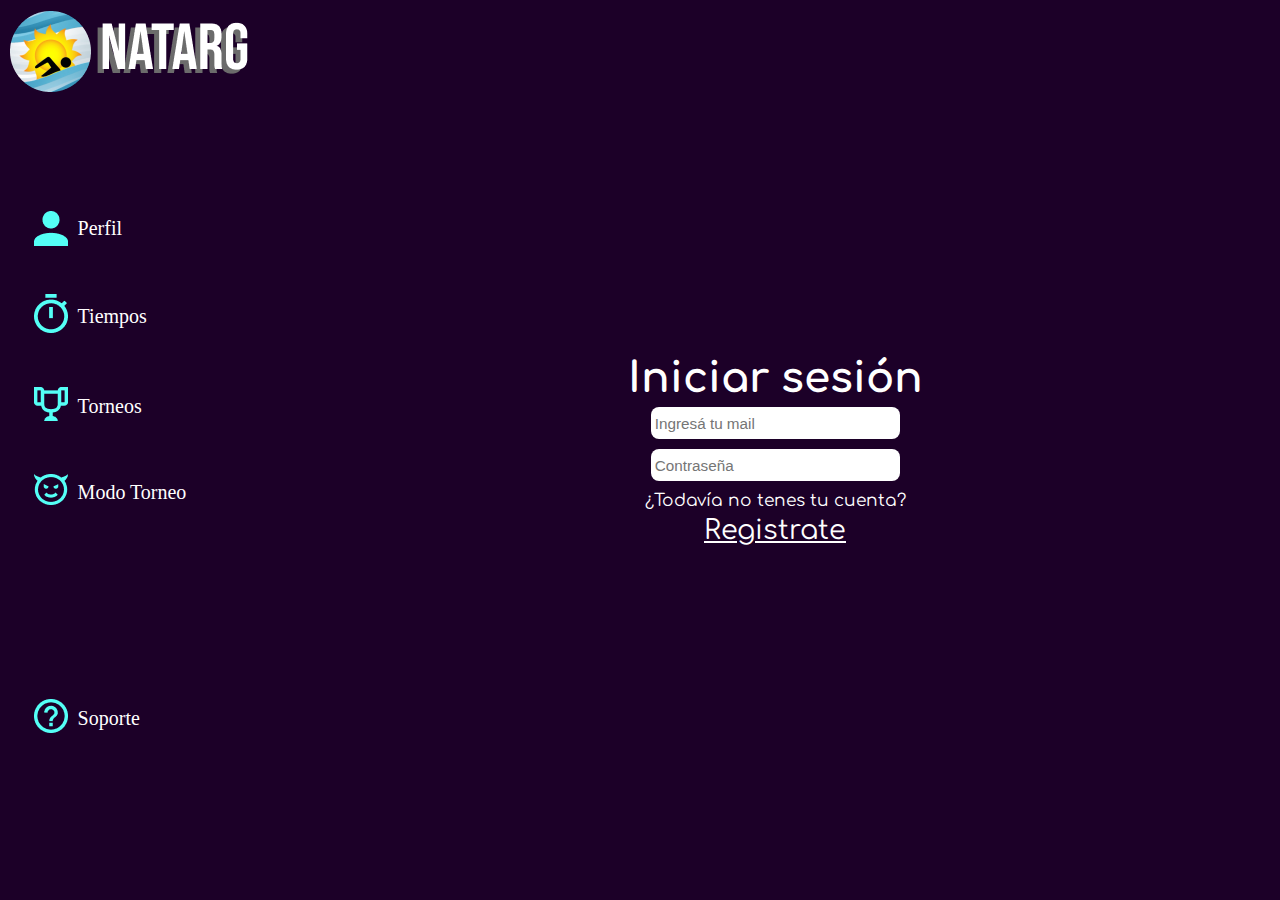
<file: index.html>
<!DOCTYPE html>
<html lang="es">

<head>
    <meta charset="UTF-8">
    <meta name="viewport" content="width=device-width, initial-scale=1.0">
    <meta name="keywords" content="FENABA, resultados natación, torneo natación, resultados, natación argentina">
    <meta name="description" content="Mira los resultados de tus torneos de natación y conoce otras funciones">
    <meta name="copyright" content="oiqasde">
    <meta property="og:title" content="INICIO - NATARG">
    <meta property="og:site_name" content="NATARG">
    <meta property="og:url" content="URL_DE_TU_SITIO">
    <meta property="og:description" content="Mira los resultados de tus torneos de natación">
    <meta property="og:type" content="website">
    <meta property="og:image" content="">
    <title>INICIO - NATARG</title>
    <link rel="shortcut icon" href="./icono.ico" type="image/x-icon">
    <link rel="preconnect" href="https://fonts.googleapis.com">
    <link rel="preconnect" href="https://fonts.gstatic.com" crossorigin>
    <link href="https://fonts.googleapis.com/css2?family=Comfortaa&display=swap" rel="stylesheet">
    <link rel="stylesheet" href="./css/style.css">
</head>

<body>
    <div class="grid-index">
    <div class="logo-nombre">
            <img class="clase-logo" src="./assets/img/Logo.png" alt="Logo">
            <img class="clase-nombre" src="./assets/img/Natargg.png" alt="Nombre">
    </div>
    <header> 
        <div class="barra-de-tareas">
            <nav>
                <ul>
                    <li class="nav-perfil">
                        <img src="./assets/img/PerfilVTR.png" alt="">
                        <a class="nav-text" href="#">Perfil</a>
                    </li>
                    <li class="nav-box">
                        <a href="./pages/tiempos.html">
                            <img src="./assets/img/TiemposVTR.png" alt="">
                        </a>
                        <a class="nav-text" href="./pages/tiempos.html">Tiempos</a>
                    </li>
                    <li class="nav-box">
                        <a href="./pages/torneos.html">
                            <img src="./assets/img/TorneosVTR.png" alt="">
                        </a>
                        <a class="nav-text" href="./pages/torneos.html">Torneos</a>
                    </li>
                    <li class="nav-box">
                        <a href="./pages/modo_torneo.html">
                            <img src="./assets/img/ModoVTR.png" alt="">
                        </a>
                        <a class="nav-text" href="./pages/modo_torneo.html">Modo Torneo</a>
                    </li>
                    <li class="nav-soporte">
                        <a href="./pages/soporte.html">
                            <img src="./assets/img/SoporteVTR.png" alt="">
                        </a>
                        <a class="nav-text" href="./pages/soporte.html">Soporte</a>
                    </li>
                </ul>
            </nav>
        </div>
    </header>
        <main class="inicio-de-sesión">
            <h1>Iniciar sesión</h1>
            <label for="email"></label>
            <input type="email" id="E-Mail" placeholder=" Ingresá tu mail">
            <label for="password"></label>
            <input type="password" id="contraseña" placeholder=" Contraseña" required>
            <p>¿Todavía no tenes tu cuenta?</p>
            <a href="./pages/registro.html">Registrate</a>
        </main>
    </div>
</body>
</html>
</file>
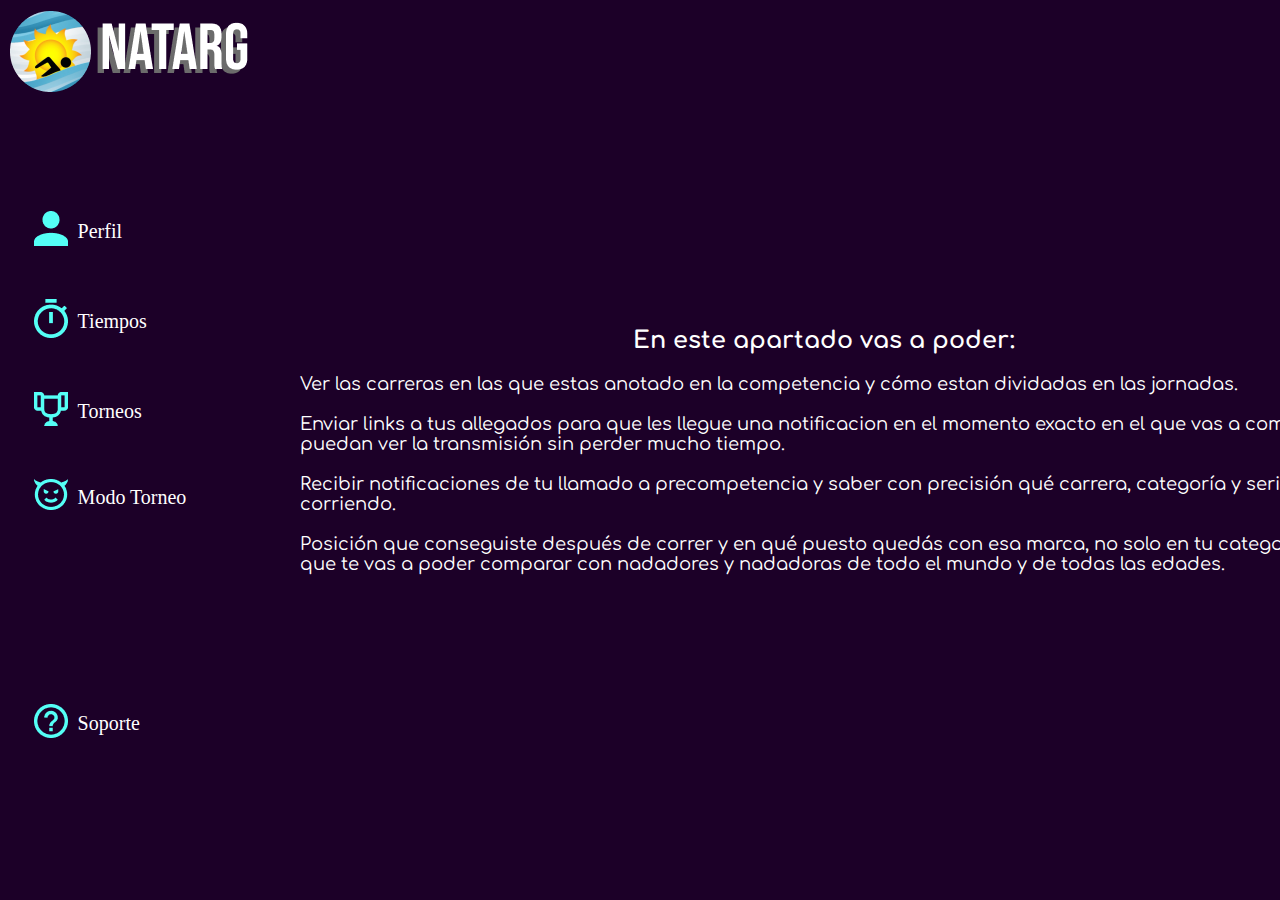
<file: pages/modo_torneo.html>
<!DOCTYPE html>
<html lang="es">

<head>
    <meta charset="UTF-8">
    <meta name="viewport" content="width=device-width, initial-scale=1.0">
    <title>Modo Torneo - NATARG</title>
    <link rel="stylesheet" href="../css/style.css">
</head>

<body>
    <div class="grid-modo">
    <div class="logo-nombre">
            <img class="clase-logo" src="../assets/img/Logo.png" alt="Logo">
            <img class="clase-nombre" src="../assets/img/Natargg.png" alt="Nombre">
    </div>
    <header> 
        <div class="barra-de-tareas">
            <nav>
                <ul>
                    <li class="nav-perfil">
                        <a href="../index.html">
                            <img src="../assets/img/PerfilVTR.png" alt="">
                        </a>
                            <a class="nav-text" href="../index.html">Perfil</a>
                    </li>
                    <li class="nav-box">
                        <a href="../pages/tiempos.html">
                            <img src="../assets/img/TiemposVTR.png" alt="">
                        </a>
                        <a class="nav-text" href="../pages/tiempos.html">Tiempos</a>
                    </li>
                    <li class="nav-box">
                        <a href="../pages/torneos.html">
                            <img src="../assets/img/TorneosVTR.png" alt="">
                        </a>
                        <a class="nav-text" href="../pages/torneos.html">Torneos</a>
                    </li>
                    <li class="nav-box">
                        <a href="../pages/modo_torneo.html">
                            <img src="../assets/img/ModoVTR.png" alt="">
                        </a>
                        <a class="nav-text" href="../pages/modo_torneo.html">Modo Torneo</a>
                    </li>
                    <li class="nav-soporte">
                        <a href="../pages/soporte.html">
                            <img src="../assets/img/SoporteVTR.png" alt="">
                        </a>
                        <a class="nav-text" href="../pages/soporte.html">Soporte</a>
                    </li>
                </ul>
            </nav>
        </div>
    </header>
    <main class="main-modo">
        <h2>En este apartado vas a poder:</h2>
        <br>
        <p>Ver las  carreras en las que estas anotado en la competencia y cómo estan dividadas en las jornadas.</p>
        <br>
        <p>Enviar links a tus allegados para que les llegue una notificacion en el momento exacto en el que vas a competir y asi puedan ver la transmisión sin perder mucho tiempo.</p>
        <br>
        <p>Recibir notificaciones de tu llamado a precompetencia y saber con precisión qué carrera, categoría y serie se están corriendo.</p>
        <br>
        <p> Posición que conseguiste después de correr y en qué puesto quedás con esa marca, no solo en tu categoría sino que te vas a poder comparar con nadadores y nadadoras de todo el mundo y de todas las edades.</p>
    </main>
</body>
</div>
</html>
</file>
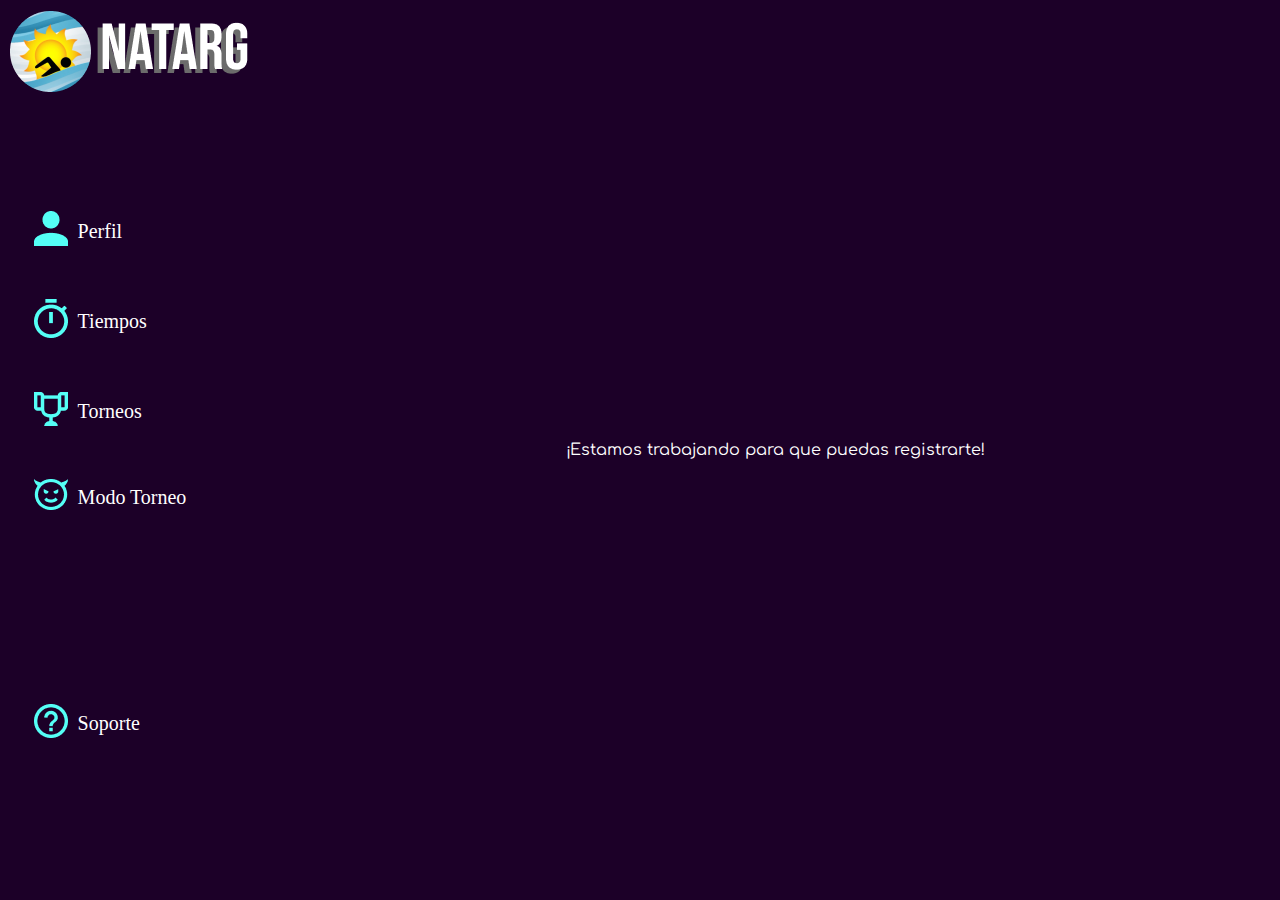
<file: pages/registro.html>
<!DOCTYPE html>
<html lang="en">

<head>
    <meta charset="UTF-8">
    <meta name="viewport" content="width=device-width, initial-scale=1.0">
    <title>Registro - NATARG</title>
    <link rel="stylesheet" href="../css/style.css">
</head>

<body>
    <div class="grid-registro">
    <div class="logo-nombre">
            <img class="clase-logo" src="../assets/img/Logo.png" alt="Logo">
            <img class="clase-nombre" src="../assets/img/Natargg.png" alt="Nombre">
    </div>
    <header> 
        <div class="barra-de-tareas">
            <nav>
                <ul>
                    <li class="nav-perfil">
                        <a href="../index.html">
                            <img src="../assets/img/PerfilVTR.png" alt="">
                        </a>
                            <a class="nav-text" href="../index.html">Perfil</a>
                    </li>
                    <li class="nav-box">
                        <a href="../pages/tiempos.html">
                            <img src="../assets/img/TiemposVTR.png" alt="">
                        </a>
                        <a class="nav-text" href="../pages/tiempos.html">Tiempos</a>
                    </li>
                    <li class="nav-box">
                        <a href="../pages/torneos.html">
                            <img src="../assets/img/TorneosVTR.png" alt="">
                        </a>
                        <a class="nav-text" href="../pages/torneos.html">Torneos</a>
                    </li>
                    <li class="nav-box">
                        <a href="../pages/modo_torneo.html">
                            <img src="../assets/img/ModoVTR.png" alt="">
                        </a>
                        <a class="nav-text" href="../pages/modo_torneo.html">Modo Torneo</a>
                    </li>
                    <li class="nav-soporte">
                        <a href="../pages/soporte.html">
                            <img src="../assets/img/SoporteVTR.png" alt="">
                        </a>
                        <a class="nav-text" href="../pages/soporte.html">Soporte</a>
                    </li>
                </ul>
            </nav>
        </div>
    </header>
    <main class="main-registro">
        <p>¡Estamos trabajando para que puedas registrarte!</p>
    </main>
</div>
</body>

</html>
</file>
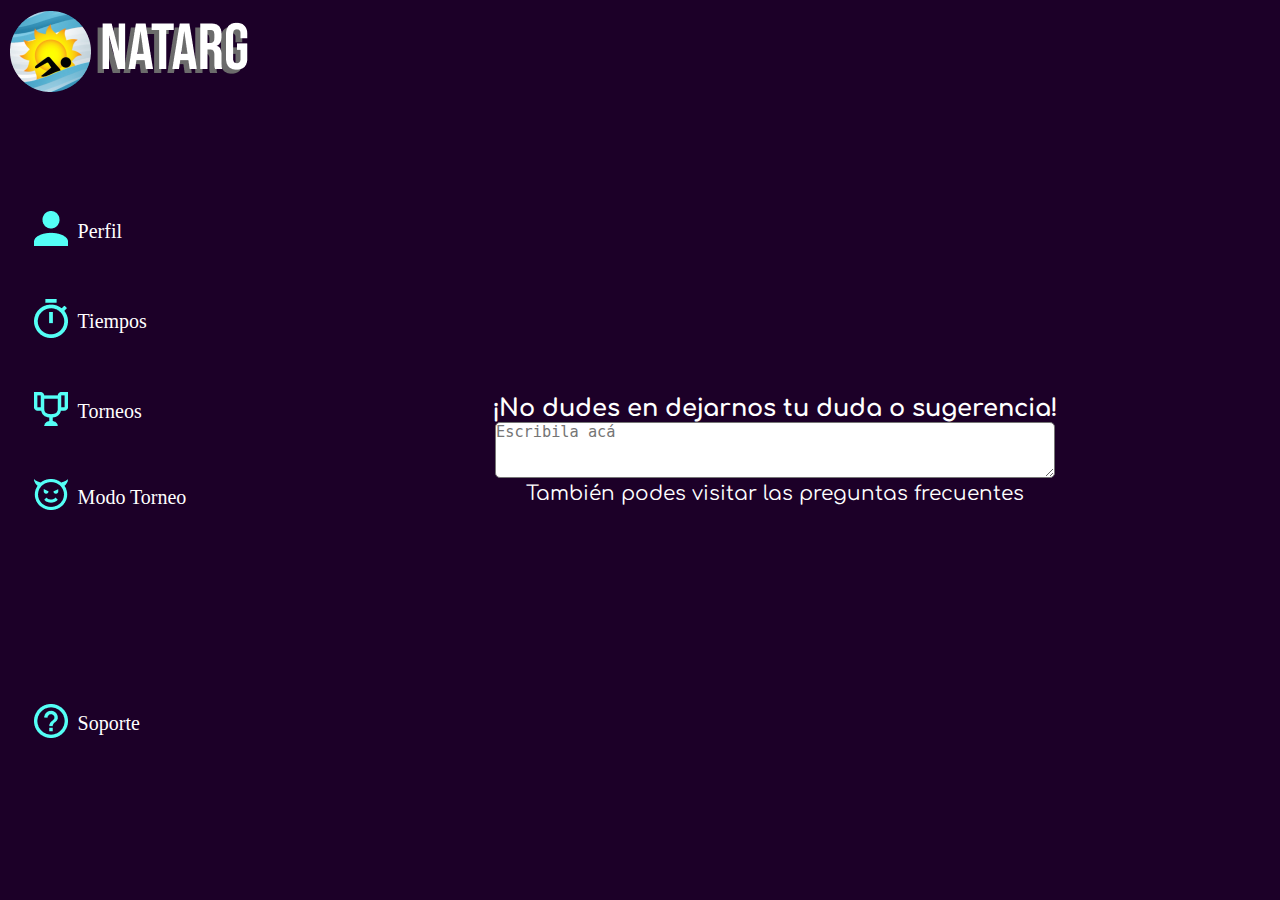
<file: pages/soporte.html>
<!DOCTYPE html>
<html lang="es">

<head>
    <meta charset="UTF-8">
    <meta name="viewport" content="width=device-width, initial-scale=1.0">
    <title>Soporte - NATARG</title>
    <link rel="stylesheet" href="../css/style.css">
</head>

<body>
    <div class="grid-soporte">
    <div class="logo-nombre">
            <img class="clase-logo" src="../assets/img/Logo.png" alt="Logo">
            <img class="clase-nombre" src="../assets/img/Natargg.png" alt="Nombre">
    </div>
    <header> 
        <div class="barra-de-tareas">
            <nav>
                <ul>
                    <li class="nav-perfil">
                        <a href="../index.html">
                            <img src="../assets/img/PerfilVTR.png" alt="">
                        </a>
                            <a class="nav-text" href="../index.html">Perfil</a>
                    </li>
                    <li class="nav-box">
                        <a href="../pages/tiempos.html">
                            <img src="../assets/img/TiemposVTR.png" alt="">
                        </a>
                        <a class="nav-text" href="../pages/tiempos.html">Tiempos</a>
                    </li>
                    <li class="nav-box">
                        <a href="../pages/torneos.html">
                            <img src="../assets/img/TorneosVTR.png" alt="">
                        </a>
                        <a class="nav-text" href="../pages/torneos.html">Torneos</a>
                    </li>
                    <li class="nav-box">
                        <a href="../pages/modo_torneo.html">
                            <img src="../assets/img/ModoVTR.png" alt="">
                        </a>
                        <a class="nav-text" href="../pages/modo_torneo.html">Modo Torneo</a>
                    </li>
                    <li class="nav-soporte">
                        <a href="../pages/soporte.html">
                            <img src="../assets/img/SoporteVTR.png" alt="">
                        </a>
                        <a class="nav-text" href="../pages/soporte.html">Soporte</a>
                    </li>
                </ul>
            </nav>
        </div>
    </header>
    <main class="main-soporte">
        <h2>¡No dudes en dejarnos tu duda o sugerencia!</h2>
        <textarea id="mensaje" rows="3" placeholder="Escribila acá"></textarea>
        <br>
        <p>También podes visitar las preguntas frecuentes</p>
    </main>
</body>
</div>
</html>
</file>
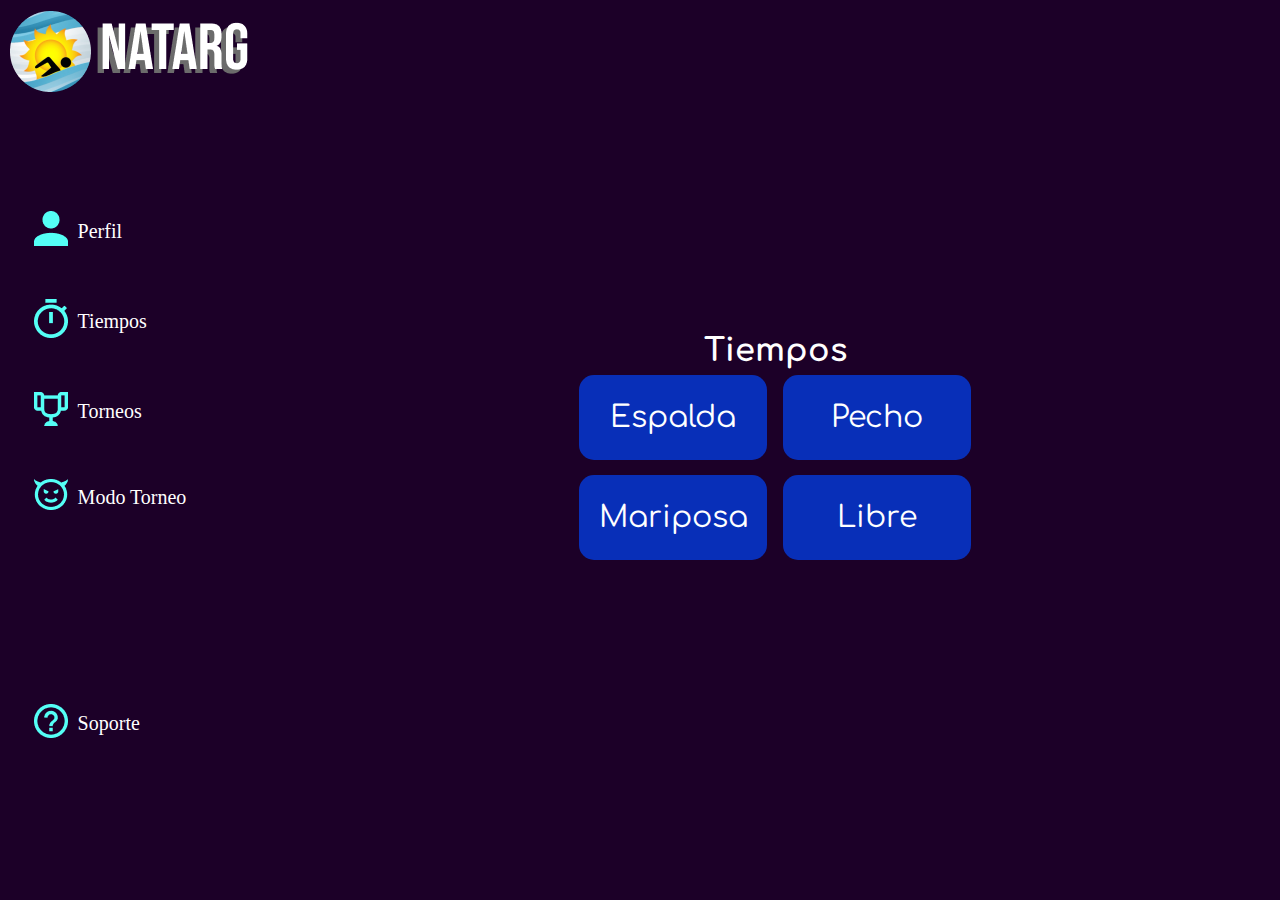
<file: pages/tiempos.html>
<!DOCTYPE html>
<html lang="es">

<head>
    <meta charset="UTF-8">
    <meta name="viewport" content="width=device-width, initial-scale=1.0">
    <title>Tiempos - NATARG</title>
    <link rel="stylesheet" href="../css/style.css">
</head>

<body>
    <div class="grid-tiempos">
    <div class="logo-nombre">
            <img class="clase-logo" src="../assets/img/Logo.png" alt="Logo">
            <img class="clase-nombre" src="../assets/img/Natargg.png" alt="Nombre">
    </div>
    <header> 
        <div class="barra-de-tareas">
            <nav>
                <ul>
                    <li class="nav-perfil">
                        <a href="../index.html">
                            <img src="../assets/img/PerfilVTR.png" alt="">
                        </a>
                            <a class="nav-text" href="../index.html">Perfil</a>
                    </li>
                    <li class="nav-box">
                        <a href="../pages/tiempos.html">
                            <img src="../assets/img/TiemposVTR.png" alt="">
                        </a>
                        <a class="nav-text" href="../pages/tiempos.html">Tiempos</a>
                    </li>
                    <li class="nav-box">
                        <a href="../pages/torneos.html">
                            <img src="../assets/img/TorneosVTR.png" alt="">
                        </a>
                        <a class="nav-text" href="../pages/torneos.html">Torneos</a>
                    </li>
                    <li class="nav-box">
                        <a href="../pages/modo_torneo.html">
                            <img src="../assets/img/ModoVTR.png" alt="">
                        </a>
                        <a class="nav-text" href="../pages/modo_torneo.html">Modo Torneo</a>
                    </li>
                    <li class="nav-soporte">
                        <a href="../pages/soporte.html">
                            <img src="../assets/img/SoporteVTR.png" alt="">
                        </a>
                        <a class="nav-text" href="../pages/soporte.html">Soporte</a>
                    </li>
                </ul>
            </nav>
        </div>
    </header>
    <main class="main-tiempos">
        <h1>Tiempos</h1>
        <Section class="botones">
            <div class="espalda-boton">
                <button>Espalda</button>
            </div>
            <div class="pecho-boton">
                <button>Pecho</button>
            </div>
            <div class="mari-boton">
                <button>Mariposa</button>
            </div>
            <div class="libre-boton">
                <button>Libre</button>
            </div>
        </Section>
    </main>   
</body>
</div>
</html>
</file>
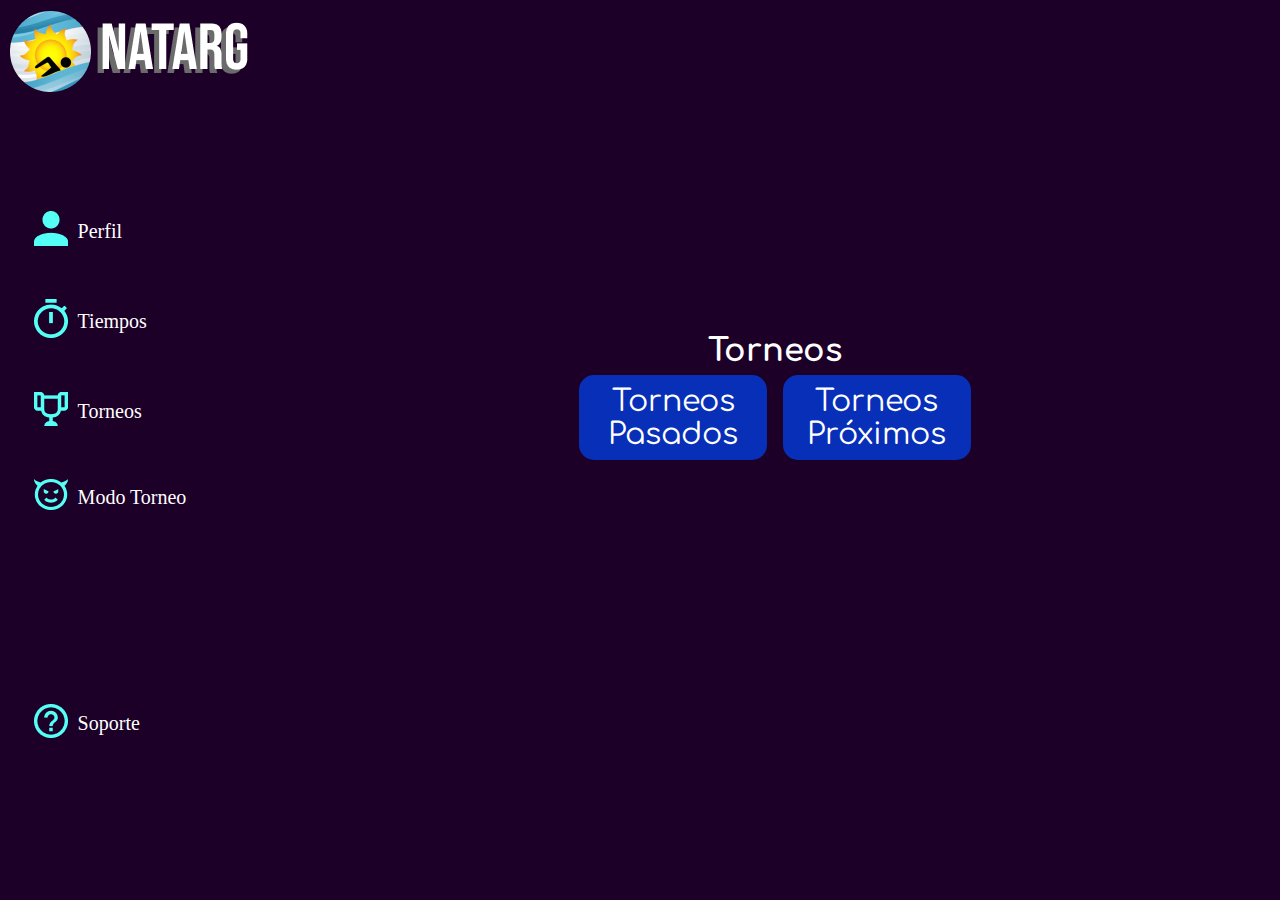
<file: pages/torneos.html>
<!DOCTYPE html>
<html lang="es">

<head>
    <meta charset="UTF-8">
    <meta name="viewport" content="width=device-width, initial-scale=1.0">
    <title>Torneos - NATARG</title>
    <link rel="stylesheet" href="../css/style.css">
</head>

<body>
    <div class="grid-torneos">
    <div class="logo-nombre">
            <img class="clase-logo" src="../assets/img/Logo.png" alt="Logo">
            <img class="clase-nombre" src="../assets/img/Natargg.png" alt="Nombre">
    </div>
    <header> 
        <div class="barra-de-tareas">
            <nav>
                <ul>
                    <li class="nav-perfil">
                        <a href="../index.html">
                            <img src="../assets/img/PerfilVTR.png" alt="">
                        </a>
                            <a class="nav-text" href="../index.html">Perfil</a>
                    </li>
                    <li class="nav-box">
                        <a href="../pages/tiempos.html">
                            <img src="../assets/img/TiemposVTR.png" alt="">
                        </a>
                        <a class="nav-text" href="../pages/tiempos.html">Tiempos</a>
                    </li>
                    <li class="nav-box">
                        <a href="../pages/torneos.html">
                            <img src="../assets/img/TorneosVTR.png" alt="">
                        </a>
                        <a class="nav-text" href="../pages/torneos.html">Torneos</a>
                    </li>
                    <li class="nav-box">
                        <a href="../pages/modo_torneo.html">
                            <img src="../assets/img/ModoVTR.png" alt="">
                        </a>
                        <a class="nav-text" href="../pages/modo_torneo.html">Modo Torneo</a>
                    </li>
                    <li class="nav-soporte">
                        <a href="../pages/soporte.html">
                            <img src="../assets/img/SoporteVTR.png" alt="">
                        </a>
                        <a class="nav-text" href="../pages/soporte.html">Soporte</a>
                    </li>
                </ul>
            </nav>
        </div>
    </header>
    <main class="main-torneos">
        <h1>Torneos</h1>
        <Section class="botones">
            <div>
                <button>Torneos Pasados</button>
            </div>
            <div>
                <button>Torneos Próximos</button>
            </div>
        </Section>
    </main>
</div>
</body>
</html>
</file>
<file: css/style.css>
@charset "UTF-8";
@import "https://fonts.googleapis.com/css2?family=Comfortaa&display=swap";
/**768 320**/
* {
  margin: 0;
  padding: 0;
  -webkit-box-sizing: border-box;
          box-sizing: border-box;
}

body {
  background-color: #1C0028;
  color: white;
}

.logo-nombre {
  padding: 0.625rem;
  -ms-grid-row: 1;
  -ms-grid-row-span: 1;
  grid-row: 1/2;
  -ms-grid-column: 1;
  -ms-grid-column-span: 1;
  grid-column: 1/2;
}

.inicio-de-sesión {
  display: -webkit-box;
  display: -ms-flexbox;
  display: flex;
  -webkit-box-orient: vertical;
  -webkit-box-direction: normal;
      -ms-flex-direction: column;
          flex-direction: column;
  width: 20rem;
  text-align: center;
  font-family: Comfortaa;
  -ms-grid-column-align: center;
      justify-self: center;
  -webkit-box-align: center;
      -ms-flex-align: center;
          align-items: center;
  -ms-grid-column: 2;
  -ms-grid-column-span: 1;
  grid-column: 2/3;
  -ms-grid-row: 1;
  -ms-grid-row-span: 2;
  grid-row: 1/3;
  -ms-grid-row-align: center;
      align-self: center;
}
.inicio-de-sesión h1 {
  font-size: 2.625rem;
}
.inicio-de-sesión input {
  width: 15.5625rem;
  margin: 0.3125rem;
  height: 2rem;
  border-radius: 0.5rem;
  font-size: 0.955rem;
  border: 0px;
}
.inicio-de-sesión p {
  font-size: 1.0625rem;
  margin-top: 5px;
}
.inicio-de-sesión a {
  font-size: 1.6875rem;
  color: white;
  margin-top: 0.3125rem;
}

.barra-de-tareas {
  -ms-grid-column: 1;
  -ms-grid-column-span: 1;
  grid-column: 1/2;
  -ms-grid-row: 2;
  -ms-grid-row-span: 1;
  grid-row: 2/3;
}
.barra-de-tareas ul li {
  padding-bottom: 2.4rem;
  transition: transform 0.5s; 
}
.barra-de-tareas ul li a {
  font-size: 1.25rem;
  text-decoration: none;
  color: white;
}
.barra-de-tareas ul li:hover {
    transform: translateX(.1875rem);
}
.grid-index {
  display: -ms-grid;
  display: grid;
  width: 100%;
  height: 100vh;
  -ms-grid-columns: 270px auto;
  grid-template-columns: 270px auto;
  -ms-grid-rows: 95px auto;
  grid-template-rows: 95px auto;
}

.grid-index > *:nth-child(1) {
  -ms-grid-row: 1;
  -ms-grid-column: 1;
}

.grid-index > *:nth-child(2) {
  -ms-grid-row: 1;
  -ms-grid-column: 2;
}

.grid-index > *:nth-child(3) {
  -ms-grid-row: 2;
  -ms-grid-column: 1;
}

.grid-index > *:nth-child(4) {
  -ms-grid-row: 2;
  -ms-grid-column: 2;
}

.nav-box {
  display: -webkit-box;
  display: -ms-flexbox;
  display: flex;
  padding: 0.625rem;
  -webkit-box-align: center;
      -ms-flex-align: center;
          align-items: center;
  padding-left: 2.1rem;
  gap: 0.625rem;
}

.nav-perfil {
  display: -webkit-box;
  display: -ms-flexbox;
  display: flex;
  padding: 0.625rem;
  -webkit-box-align: center;
      -ms-flex-align: center;
          align-items: center;
  padding-left: 2.1rem;
  gap: 0.625rem;
  padding-top: 7.25rem;
}

.nav-soporte {
  display: -webkit-box;
  display: -ms-flexbox;
  display: flex;
  padding: 0.625rem;
  -webkit-box-align: center;
      -ms-flex-align: center;
          align-items: center;
  padding-left: 2.1rem;
  gap: 0.625rem;
  padding-top: 9.375rem;
}

.main-tiempos {
  -ms-grid-column: 2;
  -ms-grid-column-span: 1;
  grid-column: 2/3;
  -ms-grid-row: 1;
  -ms-grid-row-span: 2;
  grid-row: 1/3;
  -ms-grid-row-align: center;
      align-self: center;
  -webkit-box-pack: center;
      -ms-flex-pack: center;
          justify-content: center;
}
.main-tiempos h1 {
  text-align: center;
  font-family: Comfortaa;
}

.botones {
  display: -webkit-box;
  display: -ms-flexbox;
  display: flex;
  -webkit-box-pack: center;
      -ms-flex-pack: center;
          justify-content: center;
  -webkit-box-align: center;
      -ms-flex-align: center;
          align-items: center;
  display: -ms-grid;
  display: grid;
  -ms-grid-columns: 12.7rem 12.7rem;
  grid-template-columns: 12.7rem 12.7rem;
  -ms-grid-rows: 6.25rem 6.25rem;
  grid-template-rows: 6.25rem 6.25rem;
  justify-items: center;
}

.botones > *:nth-child(1) {
  -ms-grid-row: 1;
  -ms-grid-column: 1;
}

.botones > *:nth-child(2) {
  -ms-grid-row: 1;
  -ms-grid-column: 2;
}

.botones > *:nth-child(3) {
  -ms-grid-row: 2;
  -ms-grid-column: 1;
}

.botones > *:nth-child(4) {
  -ms-grid-row: 2;
  -ms-grid-column: 2;
}
.botones div {
  padding: 1.125rem 1.0625rem;
}
.botones div button {
  color: white;
  background-color: rgb(8, 47, 184);
  border: none;
  border-radius: 0.9375rem;
  width: 11.75rem;
  height: 5.3125rem;
  font-size: 1.875rem;
  font-family: Comfortaa;
}

.main-soporte {
  font-family: Comfortaa;
  text-align: center;
  -ms-grid-column: 2;
  -ms-grid-column-span: 1;
  grid-column: 2/3;
  -ms-grid-row: 1;
  -ms-grid-row-span: 2;
  grid-row: 1/3;
  -ms-grid-row-align: center;
      align-self: center;
  -webkit-box-pack: center;
      -ms-flex-pack: center;
          justify-content: center;
}
.main-soporte textarea {
  width: 35rem;
  border-radius: 0.3125rem;
  font-size: 0.955rem;
  height: 3.5rem;
}
.main-soporte p {
  font-size: 20px;
}

.main-modo {
  font-family: Comfortaa;
  font-size: 1.125rem;
  text-align: left;
  font-family: Comfortaa;
  -ms-grid-column: 2;
  -ms-grid-column-span: 1;
  grid-column: 2/3;
  -ms-grid-row: 1;
  -ms-grid-row-span: 2;
  grid-row: 1/3;
  -ms-grid-row-align: center;
      align-self: center;
  -webkit-box-pack: center;
      -ms-flex-pack: center;
          justify-content: center;
}
.main-modo h2 {
  font-family: Comfortaa;
  font-size: 1.4875rem;
  text-align: center;
}
.main-modo h1 {
  font-family: Comfortaa;
}
.main-modo p {
  width: 69.25rem;
  padding-left: 1.875rem;
}

.grid-tiempos {
  display: -ms-grid;
  display: grid;
  width: 100%;
  height: 100vh;
  -ms-grid-columns: 270px auto;
  grid-template-columns: 270px auto;
  -ms-grid-rows: 95px auto;
  grid-template-rows: 95px auto;
}

.grid-tiempos > *:nth-child(1) {
  -ms-grid-row: 1;
  -ms-grid-column: 1;
}

.grid-tiempos > *:nth-child(2) {
  -ms-grid-row: 1;
  -ms-grid-column: 2;
}

.grid-tiempos > *:nth-child(3) {
  -ms-grid-row: 2;
  -ms-grid-column: 1;
}

.grid-tiempos > *:nth-child(4) {
  -ms-grid-row: 2;
  -ms-grid-column: 2;
}

.grid-torneos {
  display: -ms-grid;
  display: grid;
  width: 100%;
  height: 100vh;
  -ms-grid-columns: 270px auto;
  grid-template-columns: 270px auto;
  -ms-grid-rows: 95px auto;
  grid-template-rows: 95px auto;
}

.grid-torneos > *:nth-child(1) {
  -ms-grid-row: 1;
  -ms-grid-column: 1;
}

.grid-torneos > *:nth-child(2) {
  -ms-grid-row: 1;
  -ms-grid-column: 2;
}

.grid-torneos > *:nth-child(3) {
  -ms-grid-row: 2;
  -ms-grid-column: 1;
}

.grid-torneos > *:nth-child(4) {
  -ms-grid-row: 2;
  -ms-grid-column: 2;
}

.grid-modo {
  display: -ms-grid;
  display: grid;
  width: 100%;
  height: 100vh;
  -ms-grid-columns: 270px auto;
  grid-template-columns: 270px auto;
  -ms-grid-rows: 95px auto;
  grid-template-rows: 95px auto;
}

.grid-modo > *:nth-child(1) {
  -ms-grid-row: 1;
  -ms-grid-column: 1;
}

.grid-modo > *:nth-child(2) {
  -ms-grid-row: 1;
  -ms-grid-column: 2;
}

.grid-modo > *:nth-child(3) {
  -ms-grid-row: 2;
  -ms-grid-column: 1;
}

.grid-modo > *:nth-child(4) {
  -ms-grid-row: 2;
  -ms-grid-column: 2;
}

.main-torneos {
  font-family: Comfortaa;
  -ms-grid-column: 2;
  -ms-grid-column-span: 1;
  grid-column: 2/3;
  -ms-grid-row: 1;
  -ms-grid-row-span: 2;
  grid-row: 1/3;
  -ms-grid-row-align: center;
      align-self: center;
  -webkit-box-pack: center;
      -ms-flex-pack: center;
          justify-content: center;
}
.main-torneos h1 {
  text-align: center;
}

.grid-soporte {
  display: -ms-grid;
  display: grid;
  width: 100%;
  height: 100vh;
  -ms-grid-columns: 270px auto;
  grid-template-columns: 270px auto;
  -ms-grid-rows: 95px auto;
  grid-template-rows: 95px auto;
}

.grid-soporte > *:nth-child(1) {
  -ms-grid-row: 1;
  -ms-grid-column: 1;
}

.grid-soporte > *:nth-child(2) {
  -ms-grid-row: 1;
  -ms-grid-column: 2;
}

.grid-soporte > *:nth-child(3) {
  -ms-grid-row: 2;
  -ms-grid-column: 1;
}

.grid-soporte > *:nth-child(4) {
  -ms-grid-row: 2;
  -ms-grid-column: 2;
}

.grid-registro {
  display: -ms-grid;
  display: grid;
  width: 100%;
  height: 100vh;
  -ms-grid-columns: 270px auto;
  grid-template-columns: 270px auto;
  -ms-grid-rows: 95px auto;
  grid-template-rows: 95px auto;
}

.grid-registro > *:nth-child(1) {
  -ms-grid-row: 1;
  -ms-grid-column: 1;
}

.grid-registro > *:nth-child(2) {
  -ms-grid-row: 1;
  -ms-grid-column: 2;
}

.grid-registro > *:nth-child(3) {
  -ms-grid-row: 2;
  -ms-grid-column: 1;
}

.grid-registro > *:nth-child(4) {
  -ms-grid-row: 2;
  -ms-grid-column: 2;
}

.main-registro {
  -ms-grid-column: 2;
  -ms-grid-column-span: 1;
  grid-column: 2/3;
  -ms-grid-row: 1;
  -ms-grid-row-span: 2;
  grid-row: 1/3;
  -ms-grid-row-align: center;
      align-self: center;
  -webkit-box-pack: center;
      -ms-flex-pack: center;
          justify-content: center;
  text-align: center;
  font-family: Comfortaa;
}

@media (max-width: 768px) {
  .clase-logo {
    display: none;
  }
  .nav-text {
    display: none;
  }
  .barra-de-tareas {
    -ms-grid-row: 3;
    -ms-grid-row-span: 1;
    grid-row: 3/4;
    padding-bottom: 0.825rem;
  }
  .barra-de-tareas ul {
    display: -webkit-box;
    display: -ms-flexbox;
    display: flex;
    -webkit-box-pack: center;
        -ms-flex-pack: center;
            justify-content: center;
    -webkit-box-align: center;
        -ms-flex-align: center;
            align-items: center;
    -ms-grid-row: 3;
    -ms-grid-row-span: 1;
    grid-row: 3/4;
  }
  .barra-de-tareas ul li {
    padding: 0 10px;
    -ms-grid-row: 3;
    -ms-grid-row-span: 1;
    grid-row: 3/4;
}
    .barra-de-tareas ul li:hover{ 
transform: translateX(0);
}
  .grid-index {
    display: -ms-grid;
    display: grid;
    -ms-grid-columns: 100%;
    grid-template-columns: 100%;
    -ms-grid-rows: 15% 75% 10%;
    grid-template-rows: 15% 75% 10%;
  }
  .grid-index > *:nth-child(1) {
    -ms-grid-row: 1;
    -ms-grid-column: 1;
  }
  .grid-index > *:nth-child(2) {
    -ms-grid-row: 2;
    -ms-grid-column: 1;
  }
  .grid-index > *:nth-child(3) {
    -ms-grid-row: 3;
    -ms-grid-column: 1;
  }
  .inicio-de-sesión {
    -ms-grid-row: 2;
    -ms-grid-row-span: 1;
    grid-row: 2/3;
    -ms-grid-column: 1;
    -ms-grid-column-span: 1;
    grid-column: 1/2;
    padding: none;
  }
  .clase-nombre {
    -ms-grid-row: 1;
    -ms-grid-row-span: 1;
    grid-row: 1/2;
    -ms-grid-column: 1;
    -ms-grid-column-span: 1;
    grid-column: 1/2;
    padding: 0;
  }
  .logo-nombre {
    display: -webkit-box;
    display: -ms-flexbox;
    display: flex;
    -webkit-box-pack: center;
        -ms-flex-pack: center;
            justify-content: center;
    -webkit-box-align: center;
        -ms-flex-align: center;
            align-items: center;
    width: 100%;
  }
  .grid-torneos {
    display: -ms-grid;
    display: grid;
    -ms-grid-columns: 100%;
    grid-template-columns: 100%;
    -ms-grid-rows: 15% 75% 10%;
    grid-template-rows: 15% 75% 10%;
  }
  .grid-torneos > *:nth-child(1) {
    -ms-grid-row: 1;
    -ms-grid-column: 1;
  }
  .grid-torneos > *:nth-child(2) {
    -ms-grid-row: 2;
    -ms-grid-column: 1;
  }
  .grid-torneos > *:nth-child(3) {
    -ms-grid-row: 3;
    -ms-grid-column: 1;
  }
  .grid-registro {
    display: -ms-grid;
    display: grid;
    -ms-grid-columns: 100%;
    grid-template-columns: 100%;
    -ms-grid-rows: 15% 75% 10%;
    grid-template-rows: 15% 75% 10%;
  }
  .grid-registro > *:nth-child(1) {
    -ms-grid-row: 1;
    -ms-grid-column: 1;
  }
  .grid-registro > *:nth-child(2) {
    -ms-grid-row: 2;
    -ms-grid-column: 1;
  }
  .grid-registro > *:nth-child(3) {
    -ms-grid-row: 3;
    -ms-grid-column: 1;
  }
  .grid-modo {
    display: -ms-grid;
    display: grid;
    -ms-grid-columns: 100%;
    grid-template-columns: 100%;
    -ms-grid-rows: 15% 75% 10%;
    grid-template-rows: 15% 75% 10%;
  }
  .grid-modo > *:nth-child(1) {
    -ms-grid-row: 1;
    -ms-grid-column: 1;
  }
  .grid-modo > *:nth-child(2) {
    -ms-grid-row: 2;
    -ms-grid-column: 1;
  }
  .grid-modo > *:nth-child(3) {
    -ms-grid-row: 3;
    -ms-grid-column: 1;
  }
  .grid-tiempos {
    display: -ms-grid;
    display: grid;
    -ms-grid-columns: 100%;
    grid-template-columns: 100%;
    -ms-grid-rows: 15% 75% 10%;
    grid-template-rows: 15% 75% 10%;
  }
  .grid-tiempos > *:nth-child(1) {
    -ms-grid-row: 1;
    -ms-grid-column: 1;
  }
  .grid-tiempos > *:nth-child(2) {
    -ms-grid-row: 2;
    -ms-grid-column: 1;
  }
  .grid-tiempos > *:nth-child(3) {
    -ms-grid-row: 3;
    -ms-grid-column: 1;
  }
  .grid-soporte {
    display: -ms-grid;
    display: grid;
    -ms-grid-columns: 100%;
    grid-template-columns: 100%;
    -ms-grid-rows: 15% 75% 10%;
    grid-template-rows: 15% 75% 10%;
  }
  .grid-soporte > *:nth-child(1) {
    -ms-grid-row: 1;
    -ms-grid-column: 1;
  }
  .grid-soporte > *:nth-child(2) {
    -ms-grid-row: 2;
    -ms-grid-column: 1;
  }
  .grid-soporte > *:nth-child(3) {
    -ms-grid-row: 3;
    -ms-grid-column: 1;
  }
  .main-modo {
    -ms-grid-row: 2;
    -ms-grid-row-span: 1;
    grid-row: 2/3;
    -ms-grid-column: 1;
    -ms-grid-column-span: 1;
    grid-column: 1/2;
    padding: none;
  }
  .main-modo p {
    width: 100%;
    padding-right: 0.625rem;
  }
  .main-soporte {
    -ms-grid-row: 2;
    -ms-grid-row-span: 1;
    grid-row: 2/3;
    -ms-grid-column: 1;
    -ms-grid-column-span: 1;
    grid-column: 1/2;
    padding: none;
  }
  .main-tiempos {
    -ms-grid-row: 2;
    -ms-grid-row-span: 1;
    grid-row: 2/3;
    -ms-grid-column: 1;
    -ms-grid-column-span: 1;
    grid-column: 1/2;
    padding: none;
  }
  .main-torneos {
    -ms-grid-row: 2;
    -ms-grid-row-span: 1;
    grid-row: 2/3;
    -ms-grid-column: 1;
    -ms-grid-column-span: 1;
    grid-column: 1/2;
    padding: none;
  }
  .main-registro {
    -ms-grid-row: 2;
    -ms-grid-row-span: 1;
    grid-row: 2/3;
    -ms-grid-column: 1;
    -ms-grid-column-span: 1;
    grid-column: 1/2;
    padding: none;
  }
}
</file>
